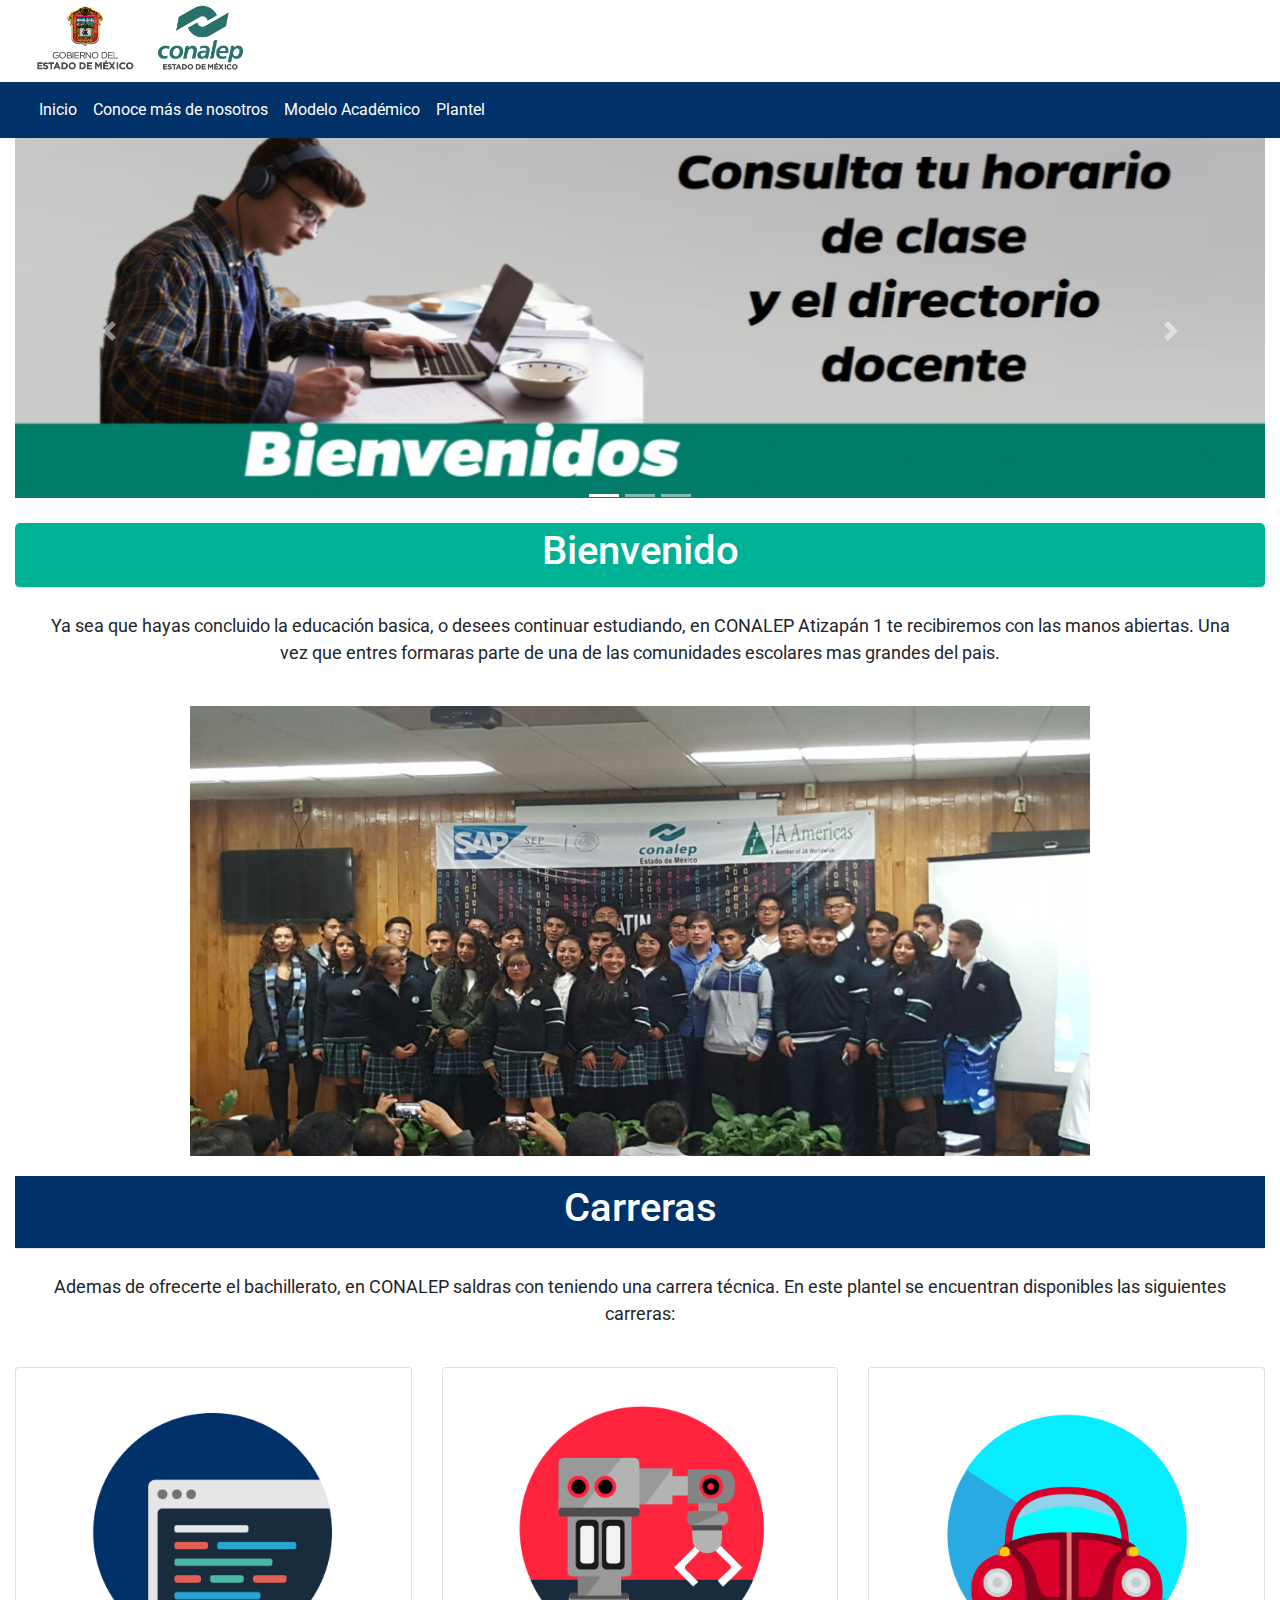
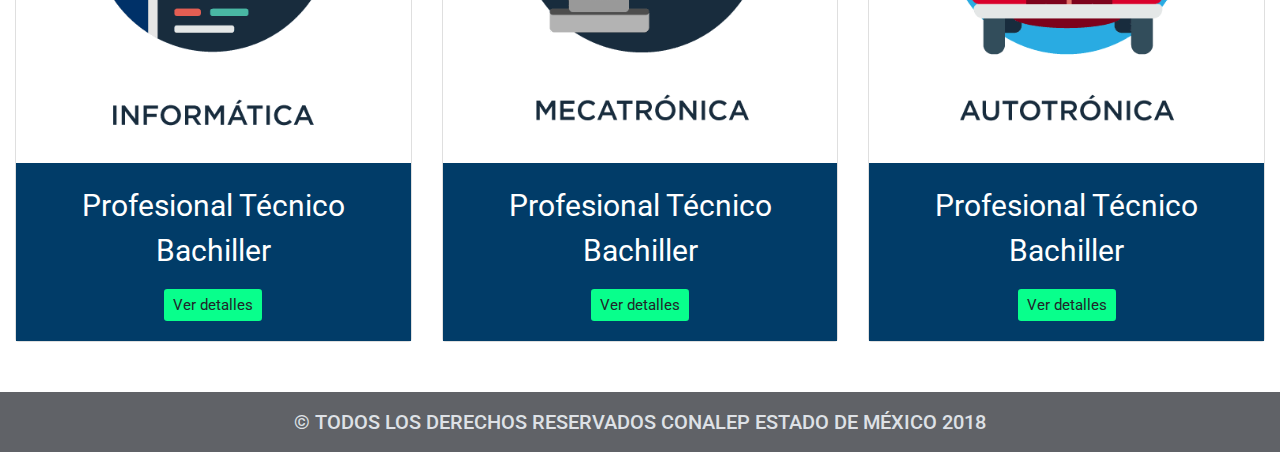
<file: index.html>
<!DOCTYPE html>
<html lang="es">
<head>
    <meta charset="UTF-8">
    <meta name="viewport" content="width=device-width, initial-scale=1.0">
    <title>CONALEP Atizapán 1</title>
    <link rel="preconnect" href="https://fonts.gstatic.com">
    <link href="https://fonts.googleapis.com/css2?family=Roboto:ital,wght@0,100;0,300;0,400;0,500;0,700;0,900;1,100;1,300;1,400;1,500;1,700;1,900&display=swap" rel="stylesheet">
    <link rel="stylesheet" href="css/estilos.css">
    <link rel="stylesheet" href="css/bootstrap.min.css">
    <link rel="icon" href="img/Logo.png">
</head>
<body>
    <div class="container-fluid">
        <a href="#" class="navbar-brand">
            <img src="img/header-logo-conalep2x.png" class="rounded" alt="TecnoGadgets" style="width: 250px;">
        </a>
    </div>
    <header>
        <nav class="navbar navbar-expand-sm">
            <div class="container-fluid">
                <button class="navbar-toggler navbar-toggler-right" type="button" data-toggle="collapse" data-target="#menuNavegacion" aria-controls="menuNavegacion" aria-expanded="false" aria-label="Alternar Menu">
                    <span class="navbar-toggler-icon"></span>
                </button>    
                <div class="colapse navbar-colapse" id="menuNavegacion">
                    <ul class="navbar-nav" mr-auto>
                        <li class="nav-item">
                            <a href="index.html" class="nav-link">Inicio</a>
                        </li>
                        <li class="nav-item">
                            <a href="Mas.html" class="nav-link">Conoce más de nosotros</a>
                        </li>
                        <li class="nav-item">
                            <a href="Admisi.html" class="nav-link">Modelo Académico</a>
                        </li>
                        <li class="nav-item">
                            <a href="Palntel.html" class="nav-link">Plantel</a>
                        </li>
                    </ul>
                </div>                      
            </div>
        </nav>
    </header>
<main>
    <div class="container-fluid">
        <div class="row">
            <div class="col">
                <div class="carousel slide" id="slideshow" data-ride="carousel">
                    <ul class="carousel-indicators">
                      <li data-target="#slideshow" data-slide-to="0" class="active"></li>
                      <li data-target="#slideshow" data-slide-to="1"></li>
                      <li data-target="#slideshow" data-slide-to="2"></li>
                    </ul>
                    
                    <div class="carousel-inner">
                      <div class="carousel-item active">
                        <img src="img/1.png" alt="Info1" class=" w-100"   >
                      </div>
                      <div class="carousel-item">
                        <img src="img/2.png" alt="Info2" class="w-100" >
                      </div>
                    </div>
                    <a class="carousel-control-prev" href="#slideshow" data-slide="prev">
                      <span class="carousel-control-prev-icon" aria-hidden="true"></span>
                      <span class="sr-only">Anterior</span>
                    </a>
                    <a class="carousel-control-next" href="#slideshow" data-slide="next">
                      <span class="carousel-control-next-icon" aria-hidden="true"></span>
                      <span class="sr-only">Siguiente</span>
                    </a>
                  </div>
            </div>
        </div>
    </div>
        <div class="container-fluid">
            <div class="py-1 border-bottom bien">
                <h1 class="text-center">Bienvenido</h1>
            </div>
            <div class="py-4 desc">
                <p class="text-center">Ya sea que hayas concluido la educación basica, o desees continuar estudiando, en CONALEP Atizapán 1 te recibiremos con las manos abiertas. Una vez que entres formaras parte de una de las comunidades escolares mas grandes del pais.</p>
            </div>
            <div class="">
                <img src="img/latin.jpeg" id="Alt" alt="" width="900px" height="450px">
            </div>
        </div>
        <div class="container-fluid">
            <div class="py-2 border-bottom txt" id="txt" >
                <h1 class="text-center">Carreras</h1>
            </div>

            <div class="py-4 desc">
                <p class="text-center">Ademas de ofrecerte el bachillerato, en CONALEP saldras con teniendo una carrera técnica. En este plantel se encuentran disponibles las siguientes carreras:</p>
            </div>
        </div>
    
    <div class="container-fluid">
        <div class="row py-04">
            <div class="col-12">
                <div class="card-deck">
                    <div class="card" style="width:400px">
                        <img class="card-img-top" src="img/6.2-informatica.png" alt="">
                      <div class="card-body text-center">
                            <p class="card-text">Profesional Técnico Bachiller</p>
                            <a href=" https://conalepmex.edu.mx/informatica.html" class="btn btn-sm btn-secundary">Ver detalles</a>
                      </div>
                    </div>
                    <div class="card" style="width:400px">
                        <img  class="card-img-top" src="img/2.2-mecatronica.png" alt="">
                      <div class="card-body text-center">
                            <p class="card-text">Profesional Técnico Bachiller</p>
                            <a href="https://conalepmex.edu.mx/mecatronica.html" class="btn btn-sm btn-secundary">Ver detalles</a>                
                        </div>
                    </div>
                    <div class="card"style="width:400px">
                        <img class="card-img-top" src="img/3.1-autotonica-ok.png" alt="">
                      <div class="card-body text-center">
                            <p class="card-text">Profesional Técnico Bachiller</p>
                            <a href="https://conalepmex.edu.mx/autotronica.html" class="btn btn-sm btn-secundary">Ver detalles</a>                     
                    </div>
                    </div>
                  </div>
            </div>
        </div>
    </div>
</main>
<footer>
    <div class="container-fluid">
        <div class="row">
            <div class="col">
                <p class="text-center">© TODOS LOS DERECHOS RESERVADOS CONALEP ESTADO DE MÉXICO 2018</p>
            </div>
        </div>
    </div>
</footer>




    <script src="js/jquery-3.5.1.min.js"></script>
    <script src="js/bootstrap.min.js"></script>
    <script src=""></script>
</body>
</html>
</file>
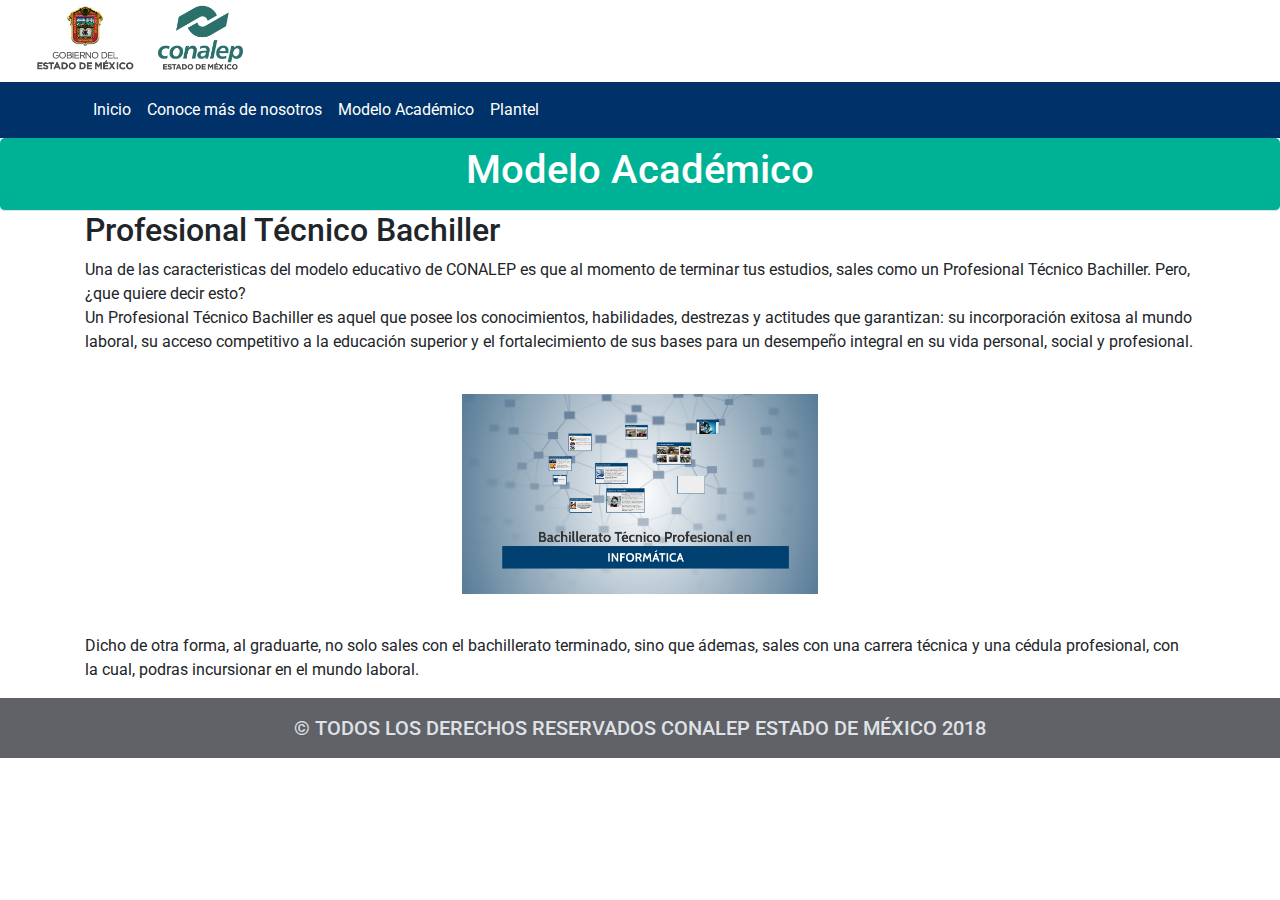
<file: Admisi.html>
<!DOCTYPE html>
<html lang="es">
<head>
    <meta charset="UTF-8">
    <meta name="viewport" content="width=device-width, initial-scale=1.0">
    <title>CONALEP Atizapán 1</title>
    <link rel="preconnect" href="https://fonts.gstatic.com">
    <link href="https://fonts.googleapis.com/css2?family=Roboto:ital,wght@0,100;0,300;0,400;0,500;0,700;0,900;1,100;1,300;1,400;1,500;1,700;1,900&display=swap" rel="stylesheet">
    <link rel="stylesheet" href="css/estilos.css">
    <link rel="stylesheet" href="css/bootstrap.min.css">
    <link rel="icon" href="img/Logo.png">
</head>
<body>
    <div class="container-fluid">
        <a href="#" class="navbar-brand">
            <img src="img/header-logo-conalep2x.png" class="rounded" alt="TecnoGadgets" style="width: 250px;">
        </a>
    </div>
    <header>
        <nav class="navbar navbar-expand-sm">
            <div class="container">
                <button class="navbar-toggler navbar-toggler-right" type="button" data-toggle="collapse" data-target="#menuNavegacion" aria-controls="menuNavegacion" aria-expanded="false" aria-label="Alternar Menu">
                    <span class="navbar-toggler-icon"></span>
                </button>    
                <div class="colapse navbar-colapse" id="menuNavegacion">
                    <ul class="navbar-nav" mr-auto>
                        <li class="nav-item">
                            <a href="index.html" class="nav-link">Inicio</a>
                        </li>
                        <li class="nav-item">
                            <a href="Mas.html" class="nav-link">Conoce más de nosotros</a>
                        </li>
                        <li class="nav-item">
                            <a href="Admisi.html" class="nav-link">Modelo Académico</a>
                        </li>
                        <li class="nav-item">
                            <a href="Palntel.html" class="nav-link">Plantel</a>
                        </li>
                    </ul>
                </div>                      
            </div>
        </nav>
    </header>
    <main>
        <div class="py-2 border-bottom bien">
            <h1 class="text-center">Modelo Académico</h1>
        </div>
        <div class="container">
            <div class="row">
                <div class="col-12">
                    <h2>Profesional Técnico Bachiller</h2>
                    <p>Una de las caracteristicas del modelo educativo de CONALEP es que al momento de terminar tus estudios, sales como un Profesional Técnico Bachiller. Pero, ¿que quiere decir esto? <br> Un Profesional Técnico Bachiller es aquel que posee los conocimientos, habilidades, destrezas y actitudes que garantizan: su incorporación exitosa al mundo laboral, su acceso competitivo a la educación superior y el fortalecimiento de sus bases para un desempeño integral en su vida personal, social y profesional.</p>
                    <img src="img/10.png" alt="" height="200px" id="idf">
                    <p>Dicho de otra forma, al graduarte, no solo sales con el bachillerato terminado, sino que ádemas, sales con una carrera técnica y una cédula profesional, con la cual, podras incursionar en el mundo laboral. </p>
                </div>
            </div>
        </div>
    </main>








    <footer>
        <div class="container">
            <div class="row">
                <div class="col">
                    <p class="text-center">© TODOS LOS DERECHOS RESERVADOS CONALEP ESTADO DE MÉXICO 2018</p>
                </div>
            </div>
        </div>
    </footer>
    <script src="js/jquery-3.5.1.min.js"></script>
    <script src="js/bootstrap.min.js"></script>
    <script src=""></script>
</body>
</file>
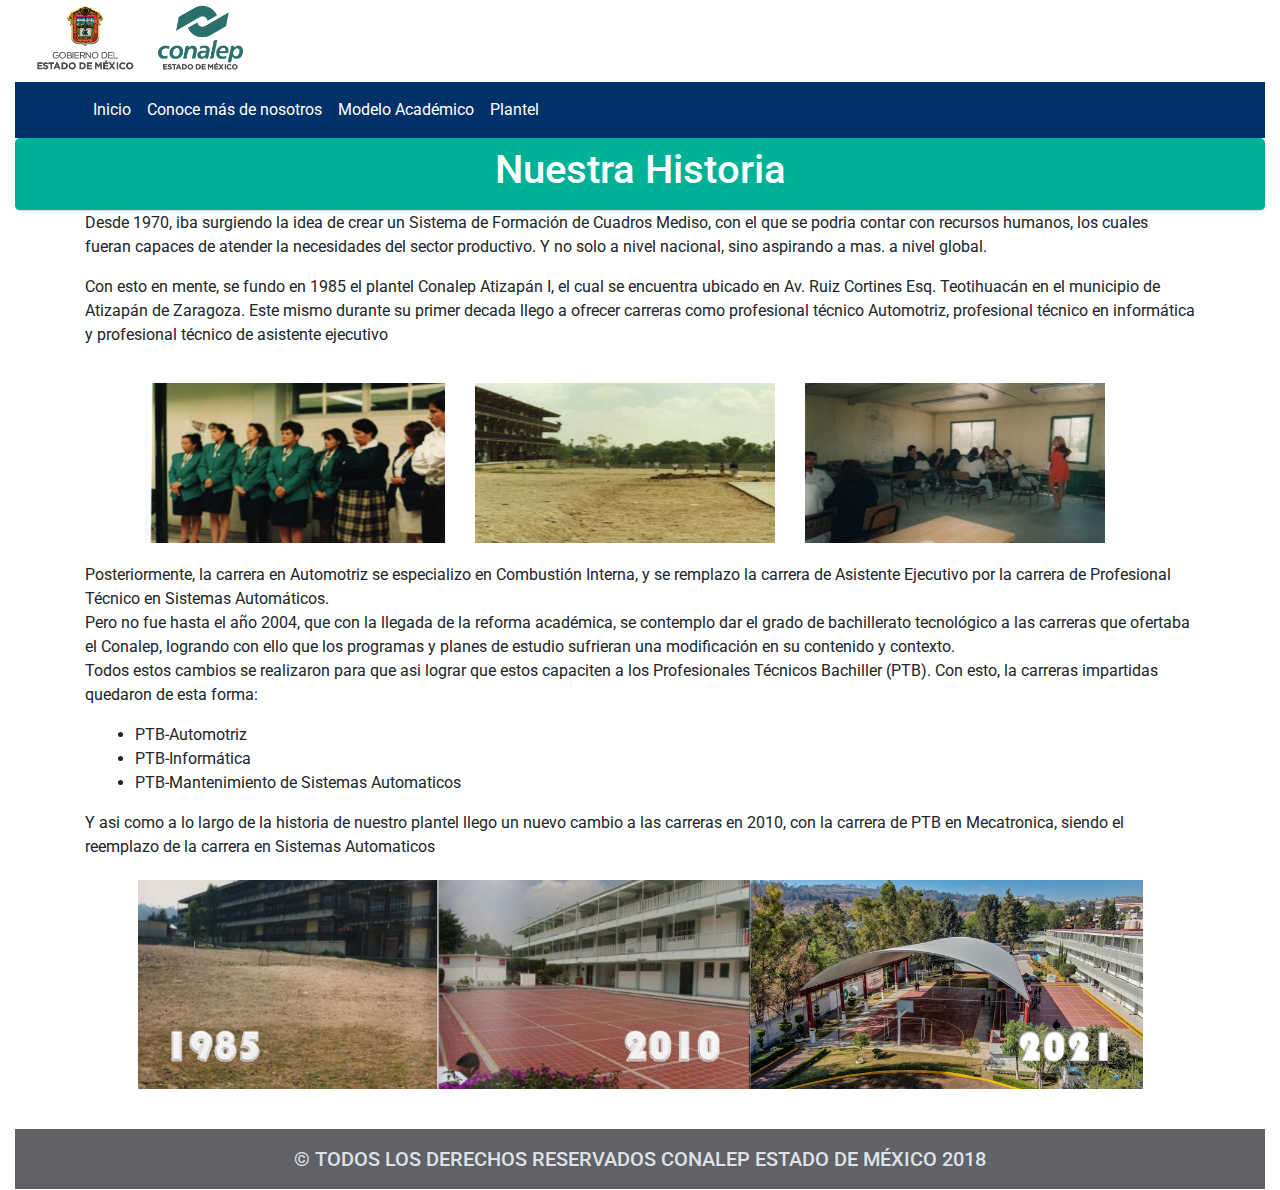
<file: Mas.html>
<!DOCTYPE html>
<html lang="es">
<head>
    <meta charset="UTF-8">
    <meta name="viewport" content="width=device-width, initial-scale=1.0">
    <title>CONALEP Atizapán 1</title>
    <link rel="preconnect" href="https://fonts.gstatic.com">
    <link href="https://fonts.googleapis.com/css2?family=Roboto:ital,wght@0,100;0,300;0,400;0,500;0,700;0,900;1,100;1,300;1,400;1,500;1,700;1,900&display=swap" rel="stylesheet">
    <link rel="stylesheet" href="css/estilos.css">
    <link rel="stylesheet" href="css/bootstrap.min.css">
    <link rel="icon" href="img/Logo.png">
</head>
<body class="container-fluid">
    <div>
        <a href="#" class="navbar-brand">
            <img src="img/header-logo-conalep2x.png" class="rounded" alt="TecnoGadgets" style="width: 250px;">
        </a>
    </div>
    <header>
        <nav class="navbar navbar-expand-sm">
            <div class="container">
                <button class="navbar-toggler navbar-toggler-right" type="button" data-toggle="collapse" data-target="#menuNavegacion" aria-controls="menuNavegacion" aria-expanded="false" aria-label="Alternar Menu">
                    <span class="navbar-toggler-icon"></span>
                </button>    
                <div class="colapse navbar-colapse" id="menuNavegacion">
                    <ul class="navbar-nav" mr-auto>
                        <li class="nav-item">
                            <a href="index.html" class="nav-link">Inicio</a>
                        </li>
                        <li class="nav-item">
                            <a href="Mas.html" class="nav-link">Conoce más de nosotros</a>
                        </li>
                        <li class="nav-item">
                            <a href="Admisi.html" class="nav-link">Modelo Académico</a>
                        </li>
                        <li class="nav-item">
                            <a href="Palntel.html" class="nav-link">Plantel</a>
                        </li>
                    </ul>
                </div>                      
            </div>
        </nav>
    </header>
    <main>
        <div class="py-2 border-bottom bien">
            <h1 class="text-center">Nuestra Historia</h1>
        </div>
        <div class="container">
            <div class="row">
                <div class="col-12">
                    <p>Desde 1970, iba surgiendo la idea de crear un Sistema de Formación de Cuadros Mediso, con el que se podria contar con recursos humanos, los cuales fueran capaces de atender la necesidades del sector productivo. Y no solo a nivel nacional, sino aspirando a mas. a nivel global.</p>
                    <p>Con esto en mente, se fundo en 1985 el plantel Conalep Atizapán I, el cual se encuentra ubicado en Av. Ruiz Cortines Esq. Teotihuacán en el municipio de Atizapán de Zaragoza. Este mismo durante su primer decada llego a ofrecer carreras como profesional técnico Automotriz, profesional técnico en informática y profesional técnico de asistente ejecutivo</p>
                </div>
                <div class="col-12 aco">
                    <table >
                    <tbody>
                        <tr>
                          <td><img src="img/6.jpg" class="aco" height="200px" width="300px"></td>
                          <td><img src="img/7.jpg" class="aco" height="200px" width="300px"></td>
                          <td><img src="img/8.jpg" class="aco" height="200px" width="300px"></td>
                        </tr>            
                      </tbody>
                    </table>
                </div>
                <div class="col-12">
                    <p>Posteriormente, la carrera en Automotriz se especializo en Combustión Interna, y se remplazo la carrera de Asistente Ejecutivo por la carrera de Profesional Técnico en Sistemas Automáticos. <br> Pero no fue hasta el año 2004, que con la llegada de la reforma académica, se contemplo dar el grado de bachillerato tecnológico a las carreras que ofertaba el Conalep, logrando con ello que los programas y planes de estudio sufrieran una modificación en su contenido y contexto. <br> Todos estos cambios se realizaron para que asi lograr que estos capaciten a los Profesionales Técnicos Bachiller (PTB). Con esto, la carreras impartidas quedaron de esta forma:</p>
                    <ul>
                        <li>PTB-Automotriz</li>
                        <li>PTB-Informática</li>
                        <li>PTB-Mantenimiento de Sistemas Automaticos</li>
                    </ul>
                    <p>Y asi como a lo largo de la historia de nuestro plantel llego un nuevo cambio a las carreras en 2010, con la carrera de PTB en Mecatronica, siendo el reemplazo de la carrera en Sistemas Automaticos</p>
                    <img src="img/9.png" alt="" height="210px" id="espacio">
                </div>
            </div>
        </div>
    </main>








    <footer>
        <div class="container">
            <div class="row">
                <div class="col">
                    <p class="text-center">© TODOS LOS DERECHOS RESERVADOS CONALEP ESTADO DE MÉXICO 2018</p>
                </div>
            </div>
        </div>
    </footer>
    <script src="js/jquery-3.5.1.min.js"></script>
    <script src="js/bootstrap.min.js"></script>
    <script src=""></script>
</body>
</file>
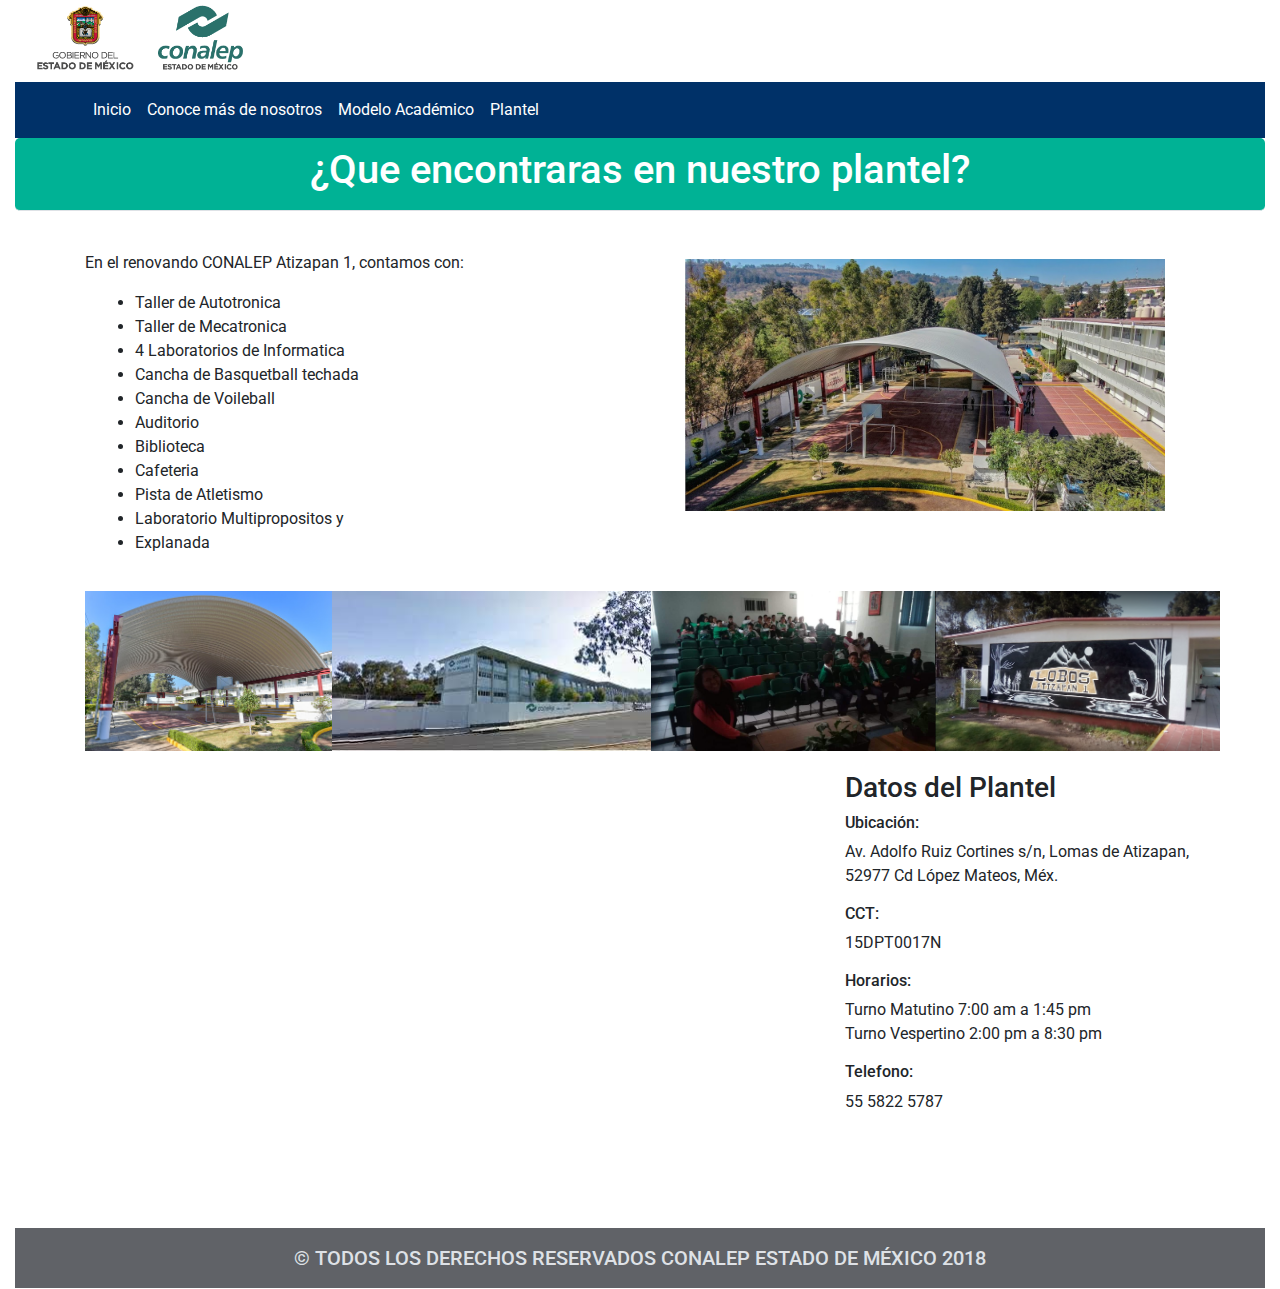
<file: Palntel.html>
<!DOCTYPE html>
<html lang="es">
<head>
    <meta charset="UTF-8">
    <meta name="viewport" content="width=device-width, initial-scale=1.0">
    <title>CONALEP Atizapán 1</title>
    <link rel="preconnect" href="https://fonts.gstatic.com">
    <link href="https://fonts.googleapis.com/css2?family=Roboto:ital,wght@0,100;0,300;0,400;0,500;0,700;0,900;1,100;1,300;1,400;1,500;1,700;1,900&display=swap" rel="stylesheet">
    <link rel="stylesheet" href="css/estilos.css">
    <link rel="stylesheet" href="css/bootstrap.min.css">
    <link rel="icon" href="img/Logo.png">
</head>
<body class="container-fluid">
    <div>
        <a href="#" class="navbar-brand">
            <img src="img/header-logo-conalep2x.png" class="rounded" alt="TecnoGadgets" style="width: 250px;">
        </a>
    </div>
    <header>
        <nav class="navbar navbar-expand-sm">
            <div class="container">
                <button class="navbar-toggler navbar-toggler-right" type="button" data-toggle="collapse" data-target="#menuNavegacion" aria-controls="menuNavegacion" aria-expanded="false" aria-label="Alternar Menu">
                    <span class="navbar-toggler-icon"></span>
                </button>    
                <div class="colapse navbar-colapse" id="menuNavegacion">
                    <ul class="navbar-nav" mr-auto>
                        <li class="nav-item">
                            <a href="index.html" class="nav-link">Inicio</a>
                        </li>
                        <li class="nav-item">
                            <a href="Mas.html" class="nav-link">Conoce más de nosotros</a>
                        </li>
                        <li class="nav-item">
                            <a href="Admisi.html" class="nav-link">Modelo Académico</a>
                        </li>
                        <li class="nav-item">
                            <a href="Palntel.html" class="nav-link">Plantel</a>
                        </li>
                    </ul>
                </div>                      
            </div>
        </nav>
    </header>
    <div class="py-2 border-bottom bien">
        <h1 class="text-center">¿Que encontraras en nuestro plantel?</h1>
    </div>
    <div class="container">
        <div class="row">
            <div class="col-6 divson">
                <p>En el renovando CONALEP Atizapan 1, contamos con:</p>
                <ul>
                    <li>Taller de Autotronica</li>
                    <li>Taller de Mecatronica</li>
                    <li>4 Laboratorios de Informatica</li>
                    <li>Cancha de Basquetball techada</li>
                    <li>Cancha de Voileball</li>
                    <LI>Auditorio</LI>
                    <li>Biblioteca</li>
                    <LI>Cafeteria</LI>
                    <li>Pista de Atletismo</li>
                    <li>Laboratorio Multipropositos y </li>
                    <li>Explanada</li>
                </ul>
            </div>
            <div class="col-6">
                <img src="img/2.jpg" class="mx-auto d-block pt-5" height="300px">
            </div>
            <div class="col-12">
                <table>
                <tbody>
                    <tr>
                      <td><img src="img/1.jpg" height="200px"></td>
                      <td><img src="img/3.jpg" height="200px"></td>
                      <td><img src="img/4.jpg" height="200px"></td>
                      <td><img src="img/5.png" height="200px"></td>
                    </tr>            
                  </tbody>
                </table>
                </div>
            <div class="col-8">
                <iframe src="https://www.google.com/maps/embed?pb=!1m18!1m12!1m3!1d3759.7448689727426!2d-99.26872178526239!3d19.552563986816313!2m3!1f0!2f0!3f0!3m2!1i1024!2i768!4f13.1!3m3!1m2!1s0x85d21c9090200fe1%3A0xc9e929407e324f32!2sConalep%20Plantel%20Atizap%C3%A1n%20I!5e0!3m2!1ses-419!2smx!4v1624640177329!5m2!1ses-419!2smx" width="725" height="450" style="border:0;" allowfullscreen="" loading="lazy"></iframe>
            </div>
            <div class="col-4">
                <h3>Datos del Plantel</h3>
                <div>
                    <h6>Ubicación: </h6>
                    <p>Av. Adolfo Ruiz Cortines s/n, Lomas de Atizapan, 52977 Cd López Mateos, Méx.</p>
                    <h6>CCT: </h6>
                    <P>15DPT0017N</P>
                    <h6>Horarios: </h6>
                    <p>Turno Matutino 7:00 am a 1:45 pm <br> Turno Vespertino 2:00 pm a 8:30 pm</p>
                    <h6>Telefono: </h6>
                    <p>55 5822 5787</p>
                </div>
            </div>
        </div>
    </div>
    <footer>
        <div class="container">
            <div class="row">
                <div class="col">
                    <p class="text-center">© TODOS LOS DERECHOS RESERVADOS CONALEP ESTADO DE MÉXICO 2018</p>
                </div>
            </div>
        </div>
    </footer>
    
    
    
    
        <script src="js/jquery-3.5.1.min.js"></script>
        <script src="js/bootstrap.min.js"></script>
        <script src=""></script>
</body>
</file>
<file: css/estilos.css>
*{
	margin: 0;
	padding: 0;
}
header{
	font-family: 'Roboto', sans-serif;
    background-color: #003168;
}
header a{
    color: #ffffff;
}
header a:hover{
    color: #ffffff;
}
.container{
    max-width: 70%;
}
.carousel{
    padding-bottom: 25px;
}
.carousel-inner .carousel-item img {
    width: 640px; 
    height: 360px; 
}
img{
    display:block;
    margin:auto;
    }  
  
div .card-body{
    background-color: #013C68;
}
div .card-body p{
    font-size: 30px;
    color: #ffffff;
}
div .card-body a{
    font-size: 15px;
    font-weight: 400;
    background-color: #08FF8C;
}
.bien{
    width: 100%;
    background-color: #00B295;
    border-radius: 5px;
}
.bien p{
    color: #ffffff;
    font-size: 30px;
    font-weight: 500;
}
#idf{
    margin-top: 40px;
    margin-bottom: 40px;
}
.card-deck{
    padding-bottom: 50px;
}
h1{
    color: #ffffff;
}
#txt{
    margin-top:20px;
}
.txt{
    background-color: #003168;
    color: #ffffff;
}
.divson{
    padding-top: 40px;
}
ul{
    padding-left: 50px;

}
.desc{
    padding-left: 25px;
    padding-right: 25px;
}
div .desc p{
    font-size: 18px;
}
table img{
    padding-top: 20px;
    padding-bottom: 20px;
}
.aco{
    margin-left: 30px;
}
#espacio{
    margin-top: 20px;
    margin-bottom: 40px;
}
footer{
    height: 60px;
    background-color: #606267;
    color: #dee1e6;
}
footer p{
    padding-top: 15px;
    font-size: 20px;
    font-weight: 500;
}
</file>
